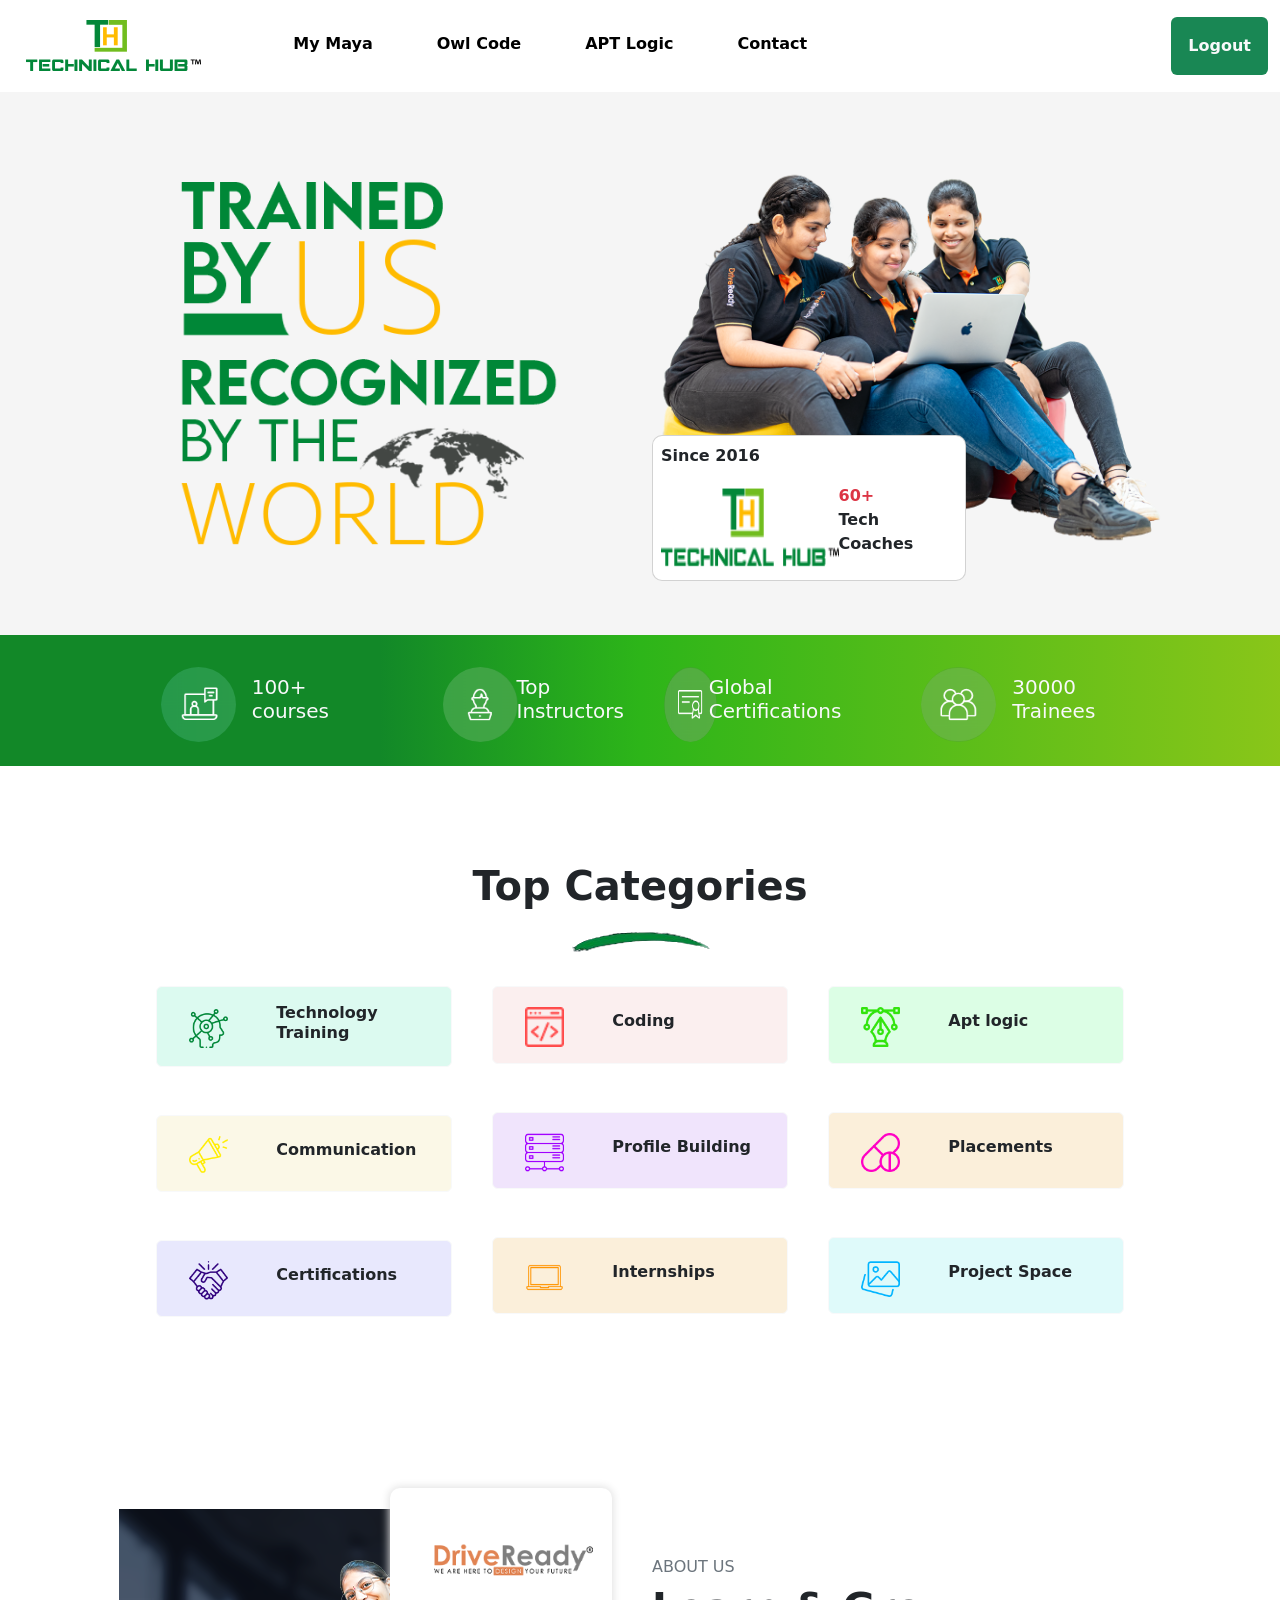
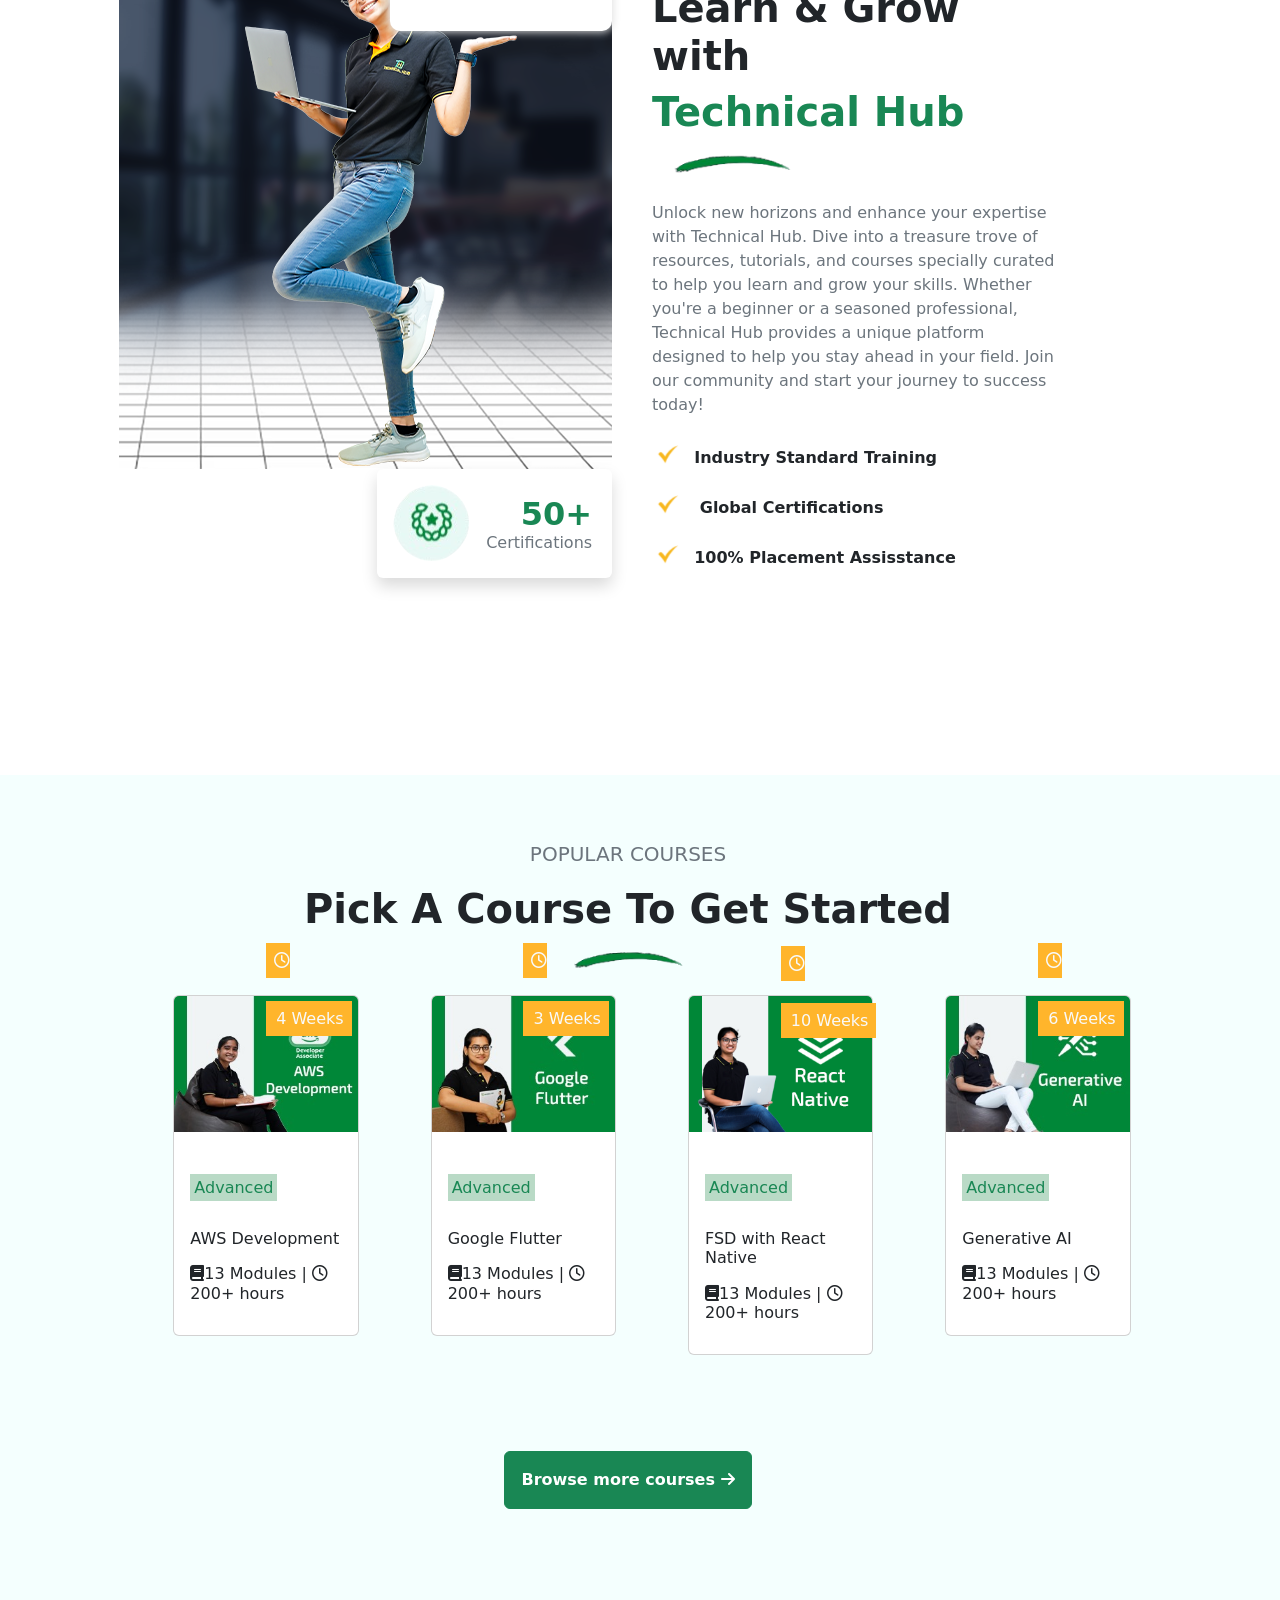
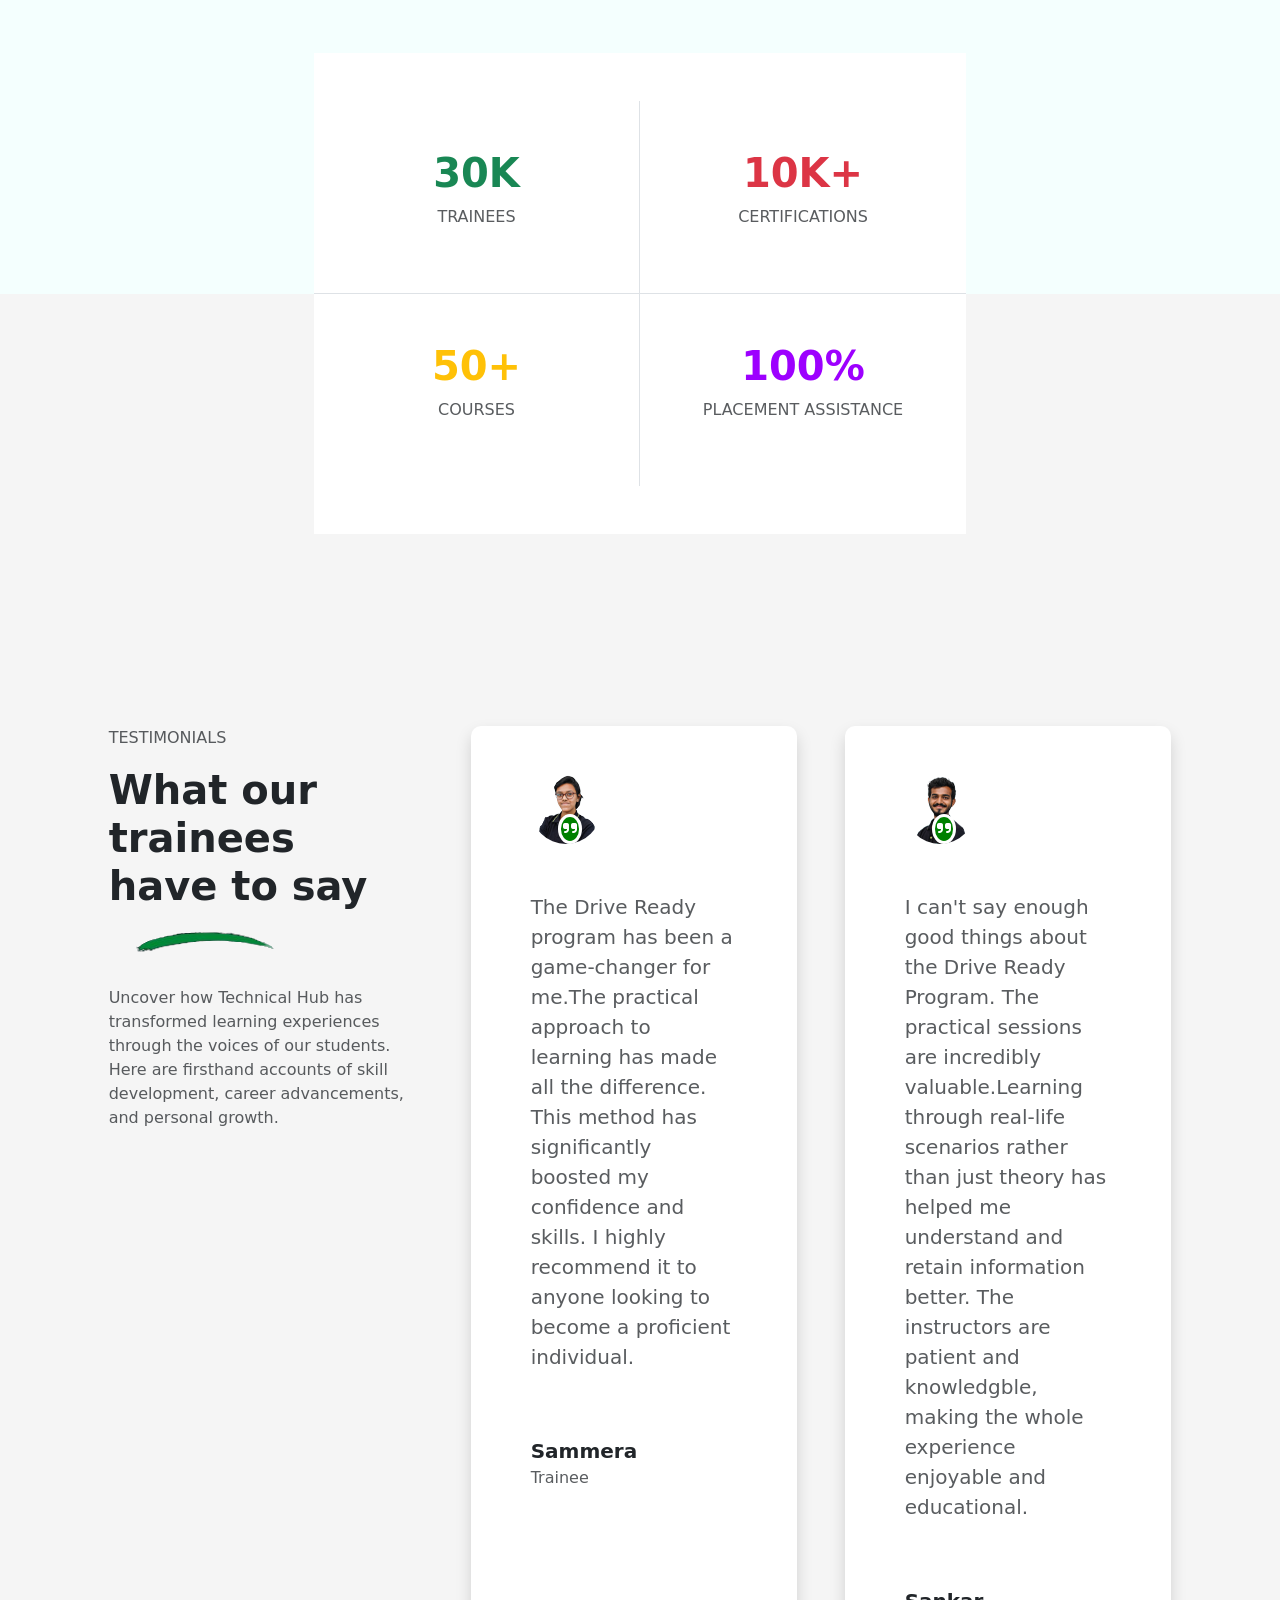
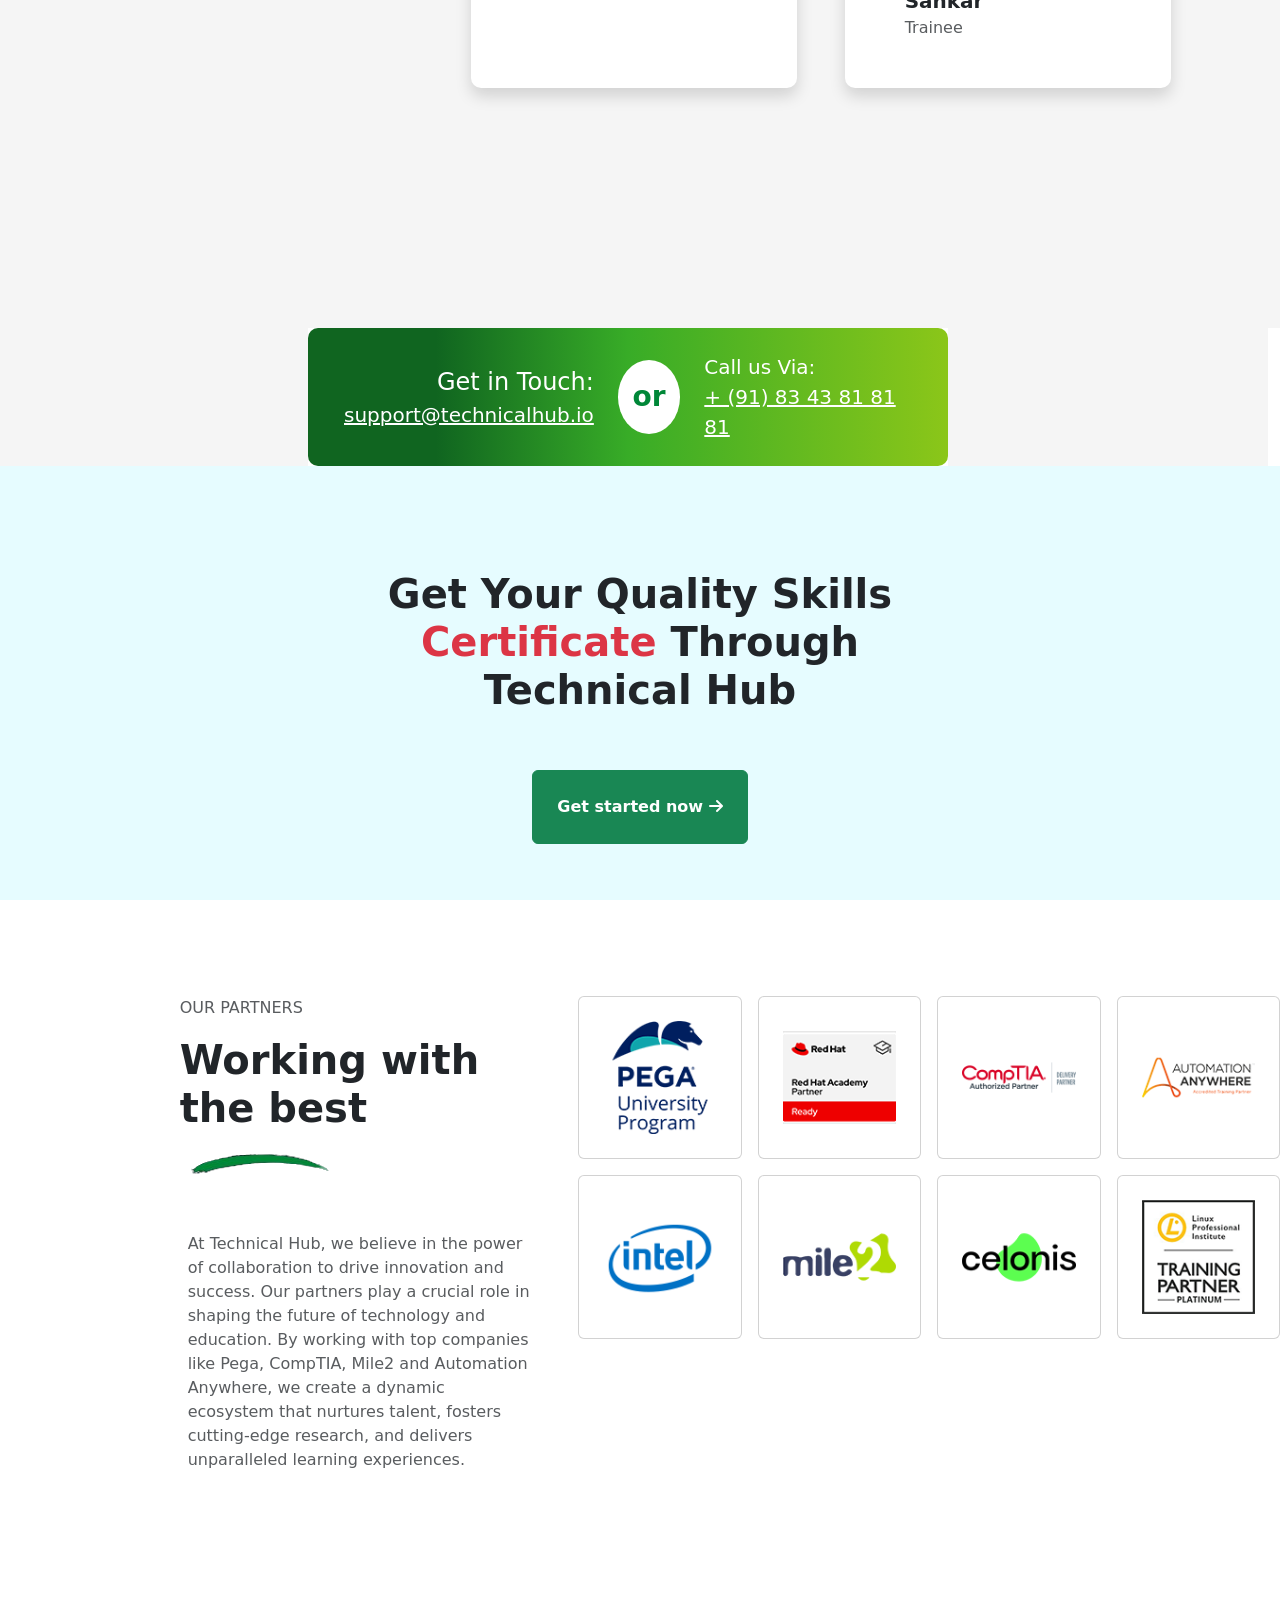
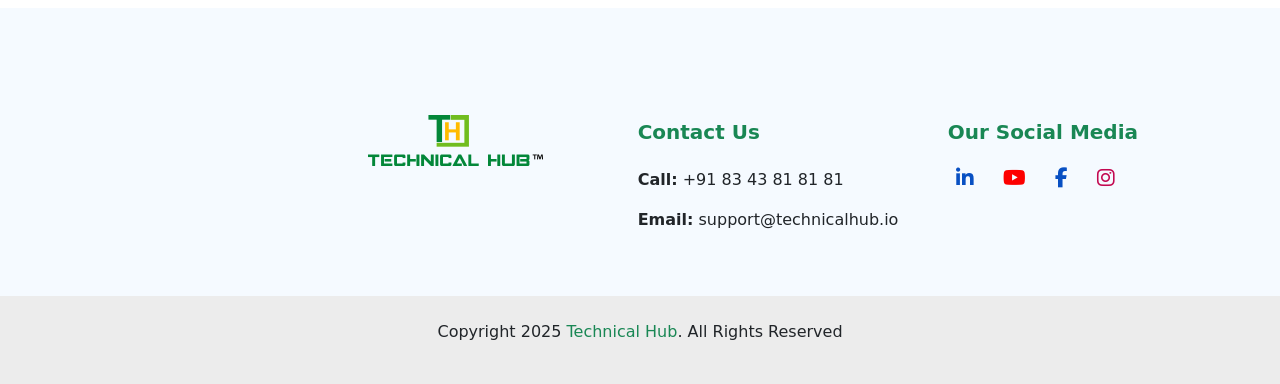
<file: html/index.html>
<!DOCTYPE html>
<html lang="en">

<head>
  <meta charset="UTF-8">
  <meta name="viewport" content="width=device-width, initial-scale=1.0">
  <link href="https://cdn.jsdelivr.net/npm/bootstrap@5.0.2/dist/css/bootstrap.min.css" rel="stylesheet"
    integrity="sha384-EVSTQN3/azprG1Anm3QDgpJLIm9Nao0Yz1ztcQTwFspd3yD65VohhpuuCOmLASjC" crossorigin="anonymous">
  <script src="https://cdn.jsdelivr.net/npm/bootstrap@5.0.2/dist/js/bootstrap.bundle.min.js"
    integrity="sha384-MrcW6ZMFYlzcLA8Nl+NtUVF0sA7MsXsP1UyJoMp4YLEuNSfAP+JcXn/tWtIaxVXM"
    crossorigin="anonymous"></script>
  <link rel="stylesheet" href="https://cdnjs.cloudflare.com/ajax/libs/font-awesome/6.7.2/css/all.min.css"
    integrity="sha512-Evv84Mr4kqVGRNSgIGL/F/aIDqQb7xQ2vcrdIwxfjThSH8CSR7PBEakCr51Ck+w+/U6swU2Im1vVX0SVk9ABhg=="
    crossorigin="anonymous" referrerpolicy="no-referrer" />
  <link rel="shortcut icon" href="../image/thublogo1.jpg" type="image/x-icon">
  <title>maya.technicalhub.io</title>
  <link rel="stylesheet" href="../css/MayaWebsite.css">
</head>

<body>
  <nav class="navbar sticky-top navbar-expand-lg navbar-light bg-white">
    <div class="container-fluid">
      <a class="navbar-brand thublogo" href="#"><img src="../image/thublogo3.png" alt="logo" class="img-fluid"></a>
      <button class="navbar-toggler" type="button" data-bs-toggle="collapse" data-bs-target="#navbarSupportedContent"
        aria-controls="navbarSupportedContent" aria-expanded="false" aria-label="Toggle navigation"
        style="color: white;background-color: green">
        <span class="navbar-toggler-icon"></span>
      </button>
      <div class="collapse navbar-collapse" id="navbarSupportedContent">
        <ul class="navbar-nav me-auto mb-2 mb-lg-1 p-3 link">
          <li class="nav-item me-5">
            <a class="nav-link active fw-bold" aria-current="page" href="#">
              <l>My Maya</l>
            </a>
          </li>
          <li class="nav-item me-5">
            <a class="nav-link active fw-bold" href="#">
              <l>Owl Code</l>
            </a>
          </li>
          <li class="nav-item me-5">
            <a class="nav-link active fw-bold" href="#" role="button" aria-expanded="false">
              <l>APT Logic</l>
            </a>
          </li>
          <li class="nav-item">
            <a class="nav-link active fw-bold" href="Mayacontact.html" tabindex="-1" aria-disabled="true">
              <l>Contact</l>
            </a>
          </li>
        </ul>
        <form class="d-flex">
          <button class="btn bg-success p-3 text-light fw-bold" type="submit">Logout</button>
        </form>
      </div>
    </div>
  </nav>
  <div class="row">
    <div class="col-xl-1 imgb"></div>
    <div class="col-xl-5 imgs p-5"><img src="../image/thubweb1.png" class="img-fluid" alt="thub">
      <img src="../image/shape-1_green.png" alt="" class="shapegreen d-none d-xxl-block" height="30%" width="30%">
    </div>
    <div class="col-xl-5 imgs">
      <marquee behavior="alternate" direction="right" scrollamount="5"> <img src="../image/wave.png" alt=""
          class="wave d-none d-xxl-block"></marquee><img src="../image/thubweb2.png" class="img-fluid" alt="thub">
      <img src="../image/shape-2_red.png" alt="" class="shapered d-none d-xxl-block">
      <img src="../image/circle.png" alt="" class="circlered d-none d-xxl-block">
      <img src="../image/shape-1_green.png" alt="" class="shapegreen1 d-none d-xxl-block" height="35%" width="35%">
      <div class="card sbox">
        <div class="card-body p-2">
          <p class="fw-bold">Since 2016</p>
          <div class="img d-flex flex-row">
            <img src="../image/thublogo3.png" alt="" class=" img-fluid" height="50%" width="60%">
            <div class="col">
              <span class="text-danger fw-bold">60+</span>
              <p class="fw-bold">Tech Coaches</p>
            </div>
          </div>
        </div>
      </div>
    </div>
    <div class="col-xl-1 imgb">
      <img src="../image/h-1-shape-01-green.png" alt="" class="shapegreen2 d-none d-xxl-block">
      <img src="../image/circle_blue.png" alt="" class="circleblue d-none d-xxl-block">
    </div>
  </div>

  <div class="row logobar">
    <div class="col-md-1"></div>
    <div class="col-xl-3 col-md-5 text-light  d-flex flex-row p-3">
      <div class="mb-2">
        <img src="../image/courses.png" alt="courses" class="rounded-circle me-3 logos mt-3 ms-5 img-fluid">
      </div>
      <h5 class="mt-4">100+ <br> courses</h5>
    </div>
    <div class="col-xl-2 col-md-5 text-light  d-flex flex-row justify-content-center p-3">
      <div class="mb-2">
        <img src="../image/instructors.png" alt="instructors" class="rounded-circle me-3 logos mt-3 ms-1 img-fluid">
      </div>
      <h5 class="mt-4">Top <br>Instructors</h5>
    </div>
    <div class="col-xl-2 col-md-6 text-light  d-flex flex-row justify-content-center p-3">
      <div class="mb-2">
        <img src="../image/certficates.png" alt="certificates" class="rounded-circle me-3 logos mt-3 ms-2 img-fluid">
      </div>
      <h5 class="mt-4">Global <br>Certifications</h5>
    </div>
    <div class="col-xl-3 col-md-5 text-light d-flex flex-row p-3">
      <div class="mb-2">
        <img src="../image/trainees.png" alt="trainees" class="rounded-circle me-3 logos mt-3 ms-5 img-fluid">
      </div>
      <h5 class="mt-4">30000 <br> Trainees</h5>
    </div>
    <div class="col-md-1"></div>
  </div>
  <div class="row categorybar">
    <div class="col-md-12 mt-5"></div>
  </div>
  <div class="row categorybar">
    <div class="col-md-12 mt-5"></div>
  </div>
  <div class="row categorybar text-light">
    <div class="col-md-12 d-flex flex-column align-items-center">
      <h1 class="fw-bold text-dark">Top Categories</h1>
      <div class="img-fluid">
        <img src="../image/underline.png" alt="underline" class="img-fluid">
      </div>
    </div>
  </div>
  <div class="container-fluid">
    <div class="row categorybar d-flex justify-content-center">
      <div class="col-xl-3 col-md-5">
        <div class="card border-light bg1">
          <div class="card-body">
            <div class="card-text d-flex flex-row align-items-center">
              <img src="../image/perception.png" class="ms-3 mt-1 md-1 tc tc1 img-fluid" alt="">
              <h6 class="fw-bold ms-5">Technology Training</h6>
            </div>
          </div>
        </div>
        <div class="card mt-5 border-light bg2">
          <div class="card-body d-flex flex-row align-items-center">
            <img src="../image/marketing.png" alt="" class="ms-3 mt-1 md-1 tc img-fluid">
            <p class="fw-bold ms-5 h6">Communication</p>
          </div>
        </div>
        <div class="card mt-5 mb-5 border-light bg3">
          <div class="card-body d-flex flex-row align-items-center ">
            <img src="../image/handshake.png" alt="" class="ms-3 mt-1 md-1 tc img-fluid">
            <h6 class="fw-bold ms-5">Certifications</h6>
          </div>
        </div>
      </div>
      <div class="col-xl-3 col-md-5  ms-3">
        <div class="card  border-light bg4">
          <div class="card-body d-flex flex-row align-items-center">
            <img src="../image/web-development.ico" alt="" class="ms-3 mt-1 md-1 tc tc1 img-fluid">
            <h6 class="fw-bold ms-5">Coding</h6>
          </div>
        </div>
        <div class="card mt-5 border-light bg5">
          <div class="card-body d-flex flex-row align-items-center">
            <img src="../image/servers.png" alt="" class="ms-3 mt-1 md-1 tc img-fluid">
            <h6 class="fw-bold ms-5">Profile Building</h6>
          </div>
        </div>
        <div class="card mt-5 mb-5 border-light bg6">
          <div class="card-body d-flex flex-row align-items-center">
            <img src="../image/laptop.png" alt="" class="ms-3 mt-1 md-1 tc img-fluid">
            <h6 class="fw-bold ms-5">Internships</h6>
          </div>
        </div>
      </div>
      <div class="col-xl-3 col-md-6 ms-3 ">
        <div class="card border-light bg7">
          <div class="card-body d-flex flex-row align-items-center">
            <img src="../image/vector.png" alt="" class="ms-3 mt-1 md-1 tc img-fluid">
            <h6 class="fw-bold ms-5">Apt logic</h6>
          </div>
        </div>
        <div class="card mt-5 border-light bg8">
          <div class="card-body d-flex flex-row align-items-center">
            <img src="../image/drugs.png" alt="" class="ms-3 mt-1 md-1 tc img-fluid">
            <h6 class="fw-bold ms-5">Placements</h6>
          </div>
        </div>
        <div class="card mt-5 mb-5 border-light bg9">
          <div class="card-body d-flex flex-row align-items-center">
            <img src="../image/image-gallery.png" alt="" class="ms-3 mt-1 md-1 tc img-fluid">
            <h6 class="fw-bold ms-5">Project Space</h6>
          </div>
        </div>
      </div>
    </div>
  </div>
  <div class="row mt-5"></div>
  <div class="row mt-5"></div>
  <div class="container-fluid mb-5">
    <div class="row mt-5">
      <div class="col-md-1"></div>
      <div class="col-md-5 d-flex flex-row">

        <div class="div-girl">
          <img src="../image/shape-1_red.png" alt="" class="shapered1 d-none  d-xxl-block">
          <img src="../image/thubgirl.png" alt="" class="img-fluid">
          <div class="driveready d-flex justify-content-center">
            <img src="../image/driveready.png" alt="" class="ms-4 p-4 img-fluid">
          </div>
            <div class="row justify-content-end">
              <div class="col-12 col-md-6 col-lg-4 col-xl-6 rounded-3">
                <div class=" d-flex align-items-center p-3 bg-white shadow rounded">
                  <img src="../image/certifications.png" alt="Certifications" class="rounded-circle img-fluid">
                  <div class="content ms-3">
                    <h2 class="text-success fw-bold mb-0">50+</h2>
                    <h6 class="text-secondary mb-0">Certifications</h6>
                  </div>
                </div>
              </div>
         </div>
          
          <img src="../image/shape-1_green.png" alt="" class="shapegreen3 d-none  d-xxl-block">
        </div>
      </div>
      <div class="col-md-4 mt-5">
        <h6 class="text-secondary">ABOUT US</h6>
        <h1 class="fw-bold">Learn & Grow with</h1>
        <h1 class="text-success fw-bold">Technical Hub</h1>
        <img src="../image/underline.png" alt="" style="width: 160px;">
        <p class="text-secondary fs-6">Unlock new horizons and enhance your expertise with Technical Hub.
          Dive into a treasure trove of resources, tutorials, and courses specially curated to help you learn and grow
          your skills. Whether you're a beginner or a seasoned professional, Technical Hub provides a unique platform
          designed to help you stay ahead in your field. Join our community and start your journey to success today!
        </p>
        <div class="fw-bold fs-6">
          <img src="../image/list.png" alt="" style="height: 50px;">&nbsp;&nbsp;Industry Standard Training <br>
          <img src="../image/list.png" alt="" style="height: 50px;">&nbsp;&nbsp; Global Certifications <br>
          <img src="../image/list.png" alt="" style="height: 50px;">&nbsp;&nbsp;100% Placement Assisstance
        </div>
      </div>
      <div class="col-md-1 outercircle">
        <img src="../image/circle_blue.png" alt="" class="d-none  d-xxl-block">
      </div>
    </div>
  </div>
  <div class="row mt-5"></div>
  <div class="row mt-5"></div>
  <div class="row mt-5"></div>
  <div class="row mt-5"></div>
  <div class="container-fluid popular">
    <div class="row ">
      <div class="row mt-5">
        <div class="col-md-12 text-secondary fs-5 text-center p-3">POPULAR COURSES</div>
        <h1 class="text-center fw-bold">Pick A Course To Get Started</h1>
        <div class="img-fluid d-flex justify-content-center"><img src="../image/underline.png" alt=""
            style="width: 150px;"></div>
      </div>
      <div class="row d-flex flex-row justify-content-center">
        <div class="col-md-2 ms-5 mb-5">
          <div class="card display-5 course">
            <img src="../image/AWS.jpg" alt="" class="card-img-top c-pic img-fluid">
            <div class="week">
              <p class="fs-6 text-light week-bar p-2"><i class="fa-regular fa-clock"></i>&nbsp;&nbsp;4&nbsp;Weeks</p>
            </div>
            <div class="card-body">
              <p class="fs-6 text-success p-1 c-text">Advanced</p>
              <h6 class="mt-4 mb-3">AWS Development</h6>
              <p class="fs-6"><i class="fa-solid fa-book"></i>13 Modules | <i class="fa-regular fa-clock"></i>200+ hours
              </p>
            </div>
          </div>
        </div>
        <div class="col-md-2 ms-5  mb-5">
          <div class="card display-5 course">
            <img src="../image/flutter.jpg" alt="" class="card-img-top c-pic img-fluid">
            <div class="week">
              <p class="fs-6 text-light week-bar p-2"><i class="fa-regular fa-clock"></i>&nbsp;&nbsp;3&nbsp;Weeks</p>
            </div>
            <div class="card-body">
              <p class="fs-6 text-success p-1 c-text">Advanced</p>
              <h6 class="mt-4 mb-3">Google Flutter</h6>
              <p class="fs-6"><i class="fa-solid fa-book"></i>13 Modules | <i class="fa-regular fa-clock"></i>200+ hours
              </p>
            </div>
          </div>
        </div>
        <div class="col-md-2 ms-5  mb-5">
          <div class="card display-5 course">
            <img src="../image/react.jpg" alt="" class="card-img-top c-pic img-fluid">
            <div class="week">
              <p class="fs-6 text-light week-bar p-2"><i class="fa-regular fa-clock"></i>&nbsp;&nbsp;10&nbsp;Weeks</p>
            </div>
            <div class="card-body">
              <p class="fs-6 text-success p-1 c-text">Advanced</p>
              <h6 class="mt-4 mb-3">FSD with React Native</h6>
              <p class="fs-6"><i class="fa-solid fa-book"></i>13 Modules | <i class="fa-regular fa-clock"></i>200+ hours
              </p>
            </div>
          </div>
        </div>
        <div class="col-md-2 ms-5  mb-5">
          <div class="card display-5 course">
            <img src="../image/GAI.jpg" alt="" class="card-img-top c-pic img-fluid">
            <div class="week">
              <p class="fs-6 text-light week-bar p-2"><i class="fa-regular fa-clock"></i>&nbsp;&nbsp;6&nbsp;Weeks</p>
            </div>
            <div class="card-body">
              <p class="fs-6 text-success p-1 c-text">Advanced</p>
              <h6 class="mt-4 mb-3">Generative AI</h6>
              <p class="fs-6"><i class="fa-solid fa-book"></i>13 Modules | <i class="fa-regular fa-clock"></i>200+ hours
              </p>
            </div>
          </div>
        </div>
      </div>
      <div class="row mt-5">
        <div class="col-md-12 d-flex flex-row justify-content-center img-fluid">
          <button type="button" class="btn btn-success p-3 fw-bold mb-5">Browse more courses <i
              class="fa-solid fa-arrow-right"></i></button>
        </div>
      </div>
    </div>
</div>
    <div class="row p-5 popular"></div>

<div class="row">
  <div class="col-md-3 popular position-relative">
    <img src="../image/shape-1_green.png" alt="" class="shapegreen4 d-none d-xxl-block" height="80%" width="55%">
    <img src="../image/circle.png" alt="" class="circlered3 d-none d-xxl-block">
  </div>

  <div class="col-md-6 ">
    <div class="row p-4 bg-white"></div>

    <div class="row">
      <div class="col-12 col-md-6 bg-white p-5 border-end border-bottom text-center">
        <h6 class="fs-1 fw-bold text-success">30K</h6>
        <p class="text-muted">TRAINEES</p>
      </div>
      <div class="col-12 col-md-6 bg-white p-5 border-bottom text-center">
        <h6 class="fs-1 fw-bold text-danger">10K+</h6>
        <p class="text-muted">CERTIFICATIONS</p>
      </div>
    </div>
  </div>

  <div class="col-md-3 popular"></div>
</div>

<div class="row bg-light">
  <div class="col-md-3 records"></div>

  <div class="col-md-6">

    <div class="row">
      <div class="col-12 col-md-6 bg-white p-5 border-end text-center">
        <h6 class="fs-1 fw-bold text-warning">50+</h6>
        <p class="text-muted">COURSES</p>
      </div>
      <div class="col-12 col-md-6 bg-white p-5 text-center">
        <h6 class="fs-1 fw-bold" style="color: rgb(157, 0, 255);">100%</h6>
        <p class="text-muted">PLACEMENT ASSISTANCE</p>
      </div>
    </div>

     <div class="row p-4 bg-white"></div>
  </div>
    <div class="col-md-3 records position-relative">
    <img src="../image/shape-2_red.png" alt="" class="shapered2 d-none d-xxl-block">
    </div>
  </div>


      <div class="row p-5 records"></div>
      <div class="row p-5 records"></div>
      <div class="row records">
        <div class="col-md-1"></div>
        <div class="col-md-3">
          <p class="text-muted">TESTIMONIALS</p>
          <h1 class="fw-bold">What our trainees have to say</h1>
          <img src="../image/underline.png" alt="">
          <p class="text-muted">Uncover how Technical Hub has transformed learning experiences through the voices of our
            students. Here are firsthand accounts of skill development, career advancements, and personal growth.</p>
        </div>
        <div class="col-md-3 ms-5 trainee1 shadow mb-5 position-relative">
          <img src="../image/shape-2_green.png" alt="" class="shapegreen5 d-none d-xxl-block">
          <div class="thub"> <img src="../image/thubgirl2.png" alt="" class="img-fluid rounded-circle ms-5 mt-5">
            <div class="quote"><i class="fa-solid fa-quote-right"></i></div>
          </div>

          <p class="text-muted fs-5 p-5">The Drive Ready program has been a game-changer for me.The practical approach
            to
            learning has made all the difference. This method has significantly boosted my confidence and skills. I
            highly
            recommend it to anyone looking to become a proficient individual.</p>
          <p class="fw-bold fs-5 ms-5 m-0">Sammera</p>
          <p class="text-muted ms-5">Trainee</p>
        </div>
        <div class="col-md-3 ms-5 trainee1 shadow mb-5 position-relative">
          <img src="../image/shape-2_green.png" alt="" class="shapegreen6 d-none d-xxl-block">
          <div class="thub"> <img src="../image/thubboy1.png" alt="" class="img-fluid rounded-circle ms-5 mt-5">
            <div class="quote"><i class="fa-solid fa-quote-right"></i></div>
          </div>
          <p class="text-muted fs-5 p-5">I can't say enough good things about the Drive Ready Program. The practical
            sessions are incredibly valuable.Learning through real-life scenarios rather than just theory has helped me
            understand and retain information better. The instructors are patient and knowledgble, making the whole
            experience enjoyable and educational.</p>
          <p class="fw-bold fs-5 ms-5 m-0">Sankar</p>
          <p class="text-muted ms-5 mb-5">Trainee</p>
        </div>
      </div>
      <div class="row p-5 records"></div>
      <div class="row p-5 records"></div>
      <div class="row categorybar d-flex flex-row  align-itmes-c  enter">
        <div class="col-md-3 records"></div>

        <div class="row">
          <div class="col-md-3 records position-relative">
            <img src="../image/shape-2_green.png" alt="" class="shapegreen7 d-none d-xxl-block">
          </div>
          <div class="col-md-6 contact">
            <div class="div7-contactdiv d-flex  justify-content-center align-items-center p-4 rounded text-white">
              <div class="maildiv d-flex flex-column me-4">
                <span class="fs-4 text-end">Get in Touch:</span>
                <span><a href="mailto:support@technicalhub.io"
                    class="fs-5 text-white">support@technicalhub.io</a></span>
              </div>

              <div class="rounded-circle d-flex justify-content-center align-items-center p-3 fs-5  bg-white"
                style="color: #008738; width: 11%;"><span class="fw-bold fs-3">or</span> </div>

              <div class="calldiv d-flex flex-column ms-4">
                <span class="fs-5">Call us Via:</span>
                <span><a href="tel:8343818181" class="supportlinks fs-5 text-white">+ (91) 83 43 81 81 81</a></span>
              </div>
            </div>
          </div>
          <div class="col-md-3 records position-relative">
            <img src="../image/shape-2_red.png" alt="" class="shapered3 d-none d-xxl-block" width="35%">
          </div>
        </div>

        <div class="col-md-3 records"></div>
      </div>
      <div class="row certificate p-2">
        <div class="col-md-3 position-relative">
          <img src="../image/shape-1_red.png" alt="" class="shapered4 d-none d-xxl-block" height="40%" width="40%">
          <img src="../image/wave.png" alt="" class="wave2 d-none d-xxl-block">
        </div>
        <div class="col-md-6">
          <h1 class="fw-bold p-5 text-center mt-5">Get Your Quality Skills <t class="text-danger">Certificate </t>
            Through
            Technical Hub</h1>
          <div class="col-md-12 d-flex flex-row justify-content-center">
            <button type="button" class="btn btn-success p-4 fw-bold mb-5">Get started now <i
                class="fa-solid fa-arrow-right"></i></button>
          </div>
        </div>
        <div class="col-md-3 position-relative">
          <img src="../image/shape-2_green.png" alt="" height="50%" width="50%" class="shapegreen8 d-none d-xxl-block">
          <img src="../image/circle.png" alt="" class="circlered2 d-none d-xxl-block">
        </div>
      </div>
      <div class="row p-5 categorybar"></div>
      <div class="row categorybar ms-5">
        <div class="col-md-1  categorybar"></div>
        <div class="col-md-4">
          <p class="text-muted ms-3">OUR PARTNERS</p>
          <h1 class="fw-bold ms-3">Working with the best</h1>
          <img src="../image/underline.png" alt="">
          <p class="text-muted p-4">At Technical Hub, we believe in the power of collaboration to drive innovation and
            success. Our partners play a crucial role in shaping the future of technology and education. By working with
            top
            companies like Pega, CompTIA, Mile2 and Automation Anywhere, we create a dynamic ecosystem that nurtures
            talent,
            fosters cutting-edge research, and delivers unparalleled learning experiences.</p>
        </div>
        <div class="col-md-7 categorybar">
          <div class="horizon1 d-flex flex-row">
            <div class="card comp">
              <div class="card-body">
                <img src="../image/pega.png" alt="" class="card-img-top p-2 img-fluid">
              </div>
            </div>
            <div class="card comp ms-3">
              <div class="card-body">
                <img src="../image/redhat_img.png" alt="" class="card-img-top p-2 img-fluid">
              </div>
            </div>
            <div class="card comp ms-3">
              <div class="card-body">
                <img src="../image/comptia_img.png" alt="" class="card-img-top p-2 img-fluid">
              </div>
            </div>
            <div class="card comp ms-3">
              <div class="card-body">
                <img src="../image/Automation_img.png" alt="" class="card-img-top p-2 img-fluid">
              </div>
            </div>
          </div>
          <div class="horizon2 d-flex flex-row mt-3">
            <div class="card comp ">
              <div class="card-body">
                <img src="../image/intel_img.png" alt="" class="card-img-top p-2 img-fluid">
              </div>
            </div>
            <div class="card comp ms-3">
              <div class="card-body">
                <img src="../image/mile.png" alt="" class="card-img-top p-2 img-fluid">
              </div>
            </div>
            <div class="card comp ms-3">
              <div class="card-body">
                <img src="../image/celonis.png" alt="" class="card-img-top p-2 img-fluid">
              </div>
            </div>
            <div class="card comp ms-3">
              <div class="card-body">
                <img src="../image/training_img.png" alt="" class="card-img-top p-2 img-fluid">
              </div>
            </div>
          </div>
        </div>
      </div>
      <div class="row p-5"></div>
      <div class="row footer  d-flex flex-row justify-content-center p-5">
        <div class="col-md-2 position-relative">
          <img src="../image/greenpattern.png" alt="" class="d-none d-xxl-block greenpattern" height="150%"
            width="140%">
        </div>
        <div class="col-md-3 mt-2">
          <img src="../image/thublogo3.png" alt="" class="p-5 ms-5 img-fluid">
        </div>
        <div class="col-md-3 text-start mt-5 ms-5">
          <h5 class="fw-bold text-success p-3">Contact Us</h5>
          <p class="ms-3"><b>Call:</b> <span>+91 83 43 81 81 81</span></p>
          <p class="ms-3"><b>Email:</b> <span>support@technicalhub.io</span></p>
        </div>
        <div class="col-md-3 mt-5 ms-2">
          <h5 class="fw-bold text-success p-3">Our Social Media</h5>
          <i class="fa-brands fa-linkedin-in fs-5 ms-4" style="color: rgb(8, 80, 195);"></i>
          <i class="fa-brands fa-youtube fs-5 ms-4" style="color: rgb(253, 0, 0);"></i></i>
          <i class="fa-brands fa-facebook-f fs-5 ms-4" style="color: rgb(8, 80, 195);"></i></i>
          <i class="fa-brands fa-instagram fs-5 ms-4" style="color: rgb(195, 8, 80);"></i>
        </div>
      </div>
      <div class="row copy-right">
        <div class="col-md-12">
          <p class="text-center p-4">Copyright 2025 <span class="text-success">Technical Hub</span>. All Rights Reserved
          </p>
        </div>
      </div>    
</body>

</html>
</file>
<file: css/MayaWebsite.css>
.imgs {
  background-color: whitesmoke;
  position: relative;
}

.div-1 {
  position: relative;
}

.shapegreen {
  position: absolute;
  top: 2%;
  left: -10%;
}

.shapered1 {
  position: absolute;
  top: -15%;
  left: -15%;
}

.shapered {
  position: absolute;
  top: 5%;
  left: 30%;
}

.circlered {
  position: absolute;
  top: 15%;
  right: 10%;
}

.shapegreen1 {
  position: absolute;
  bottom: 10%;
  right: 1%;
}

.shapegreen2 {
  position: absolute;
  right: 0%;
  top: 25%;
}
.shapegreen3
{
  position: absolute;
  bottom: -30%;
  left: 75%;
}
.shapegreen4
{
  position: absolute;
  top: -35%;
  left: 75%;
}
.circleblue
{
  position: absolute;
  bottom: 20%;
}
.circlered1
{
  position: absolute;
  top: 0%;
  left: -20%;
}
.shapered2
{
  position: absolute;
  left: -15%;
  bottom: 5%;
  right: 50%;
}
.shapegreen5
{
  position: absolute;
  left: 80%;
}
.shapegreen6
{
  position: absolute;
  left: 80%;
}
.shapegreen7
{
  position: absolute;
  left: 70%;
  top: -15%;
}
.shapered3
{
  position: absolute;
  top: 10%;
  right: 80%;
}
.shapered4
{
  position: absolute;
  left: 30%;
  bottom: 5%;
}
.shapegreen8
{
  position: absolute;
  right: 15%;
}
.circlered2
{
  position: absolute;
  right: 20%;
}
.circlered3
{
  position: absolute;
  right: -30%;
  top: -20%;
}
.wave2
{
  position: absolute;
  bottom: 35%;
  left: 45%;
}
.sbox {
  position: absolute;
  border-radius: 10px;
  bottom: 10%;
}

.thublogo {
  margin-left: 1.1%;
}

.link {
  margin-left: 5%;
  display: flex;
  justify-content: space-between;
}

.imgb {
  background-color: whitesmoke;
  position: relative;
}

.logos {
  width: 75px;
  height: 75px;
}

.logobar {
  background: rgb(18, 136, 40);
  background: linear-gradient(90deg, rgba(18, 136, 40, 1) 30%, rgba(45, 181, 25, 1) 50%, rgba(139, 198, 25, 1) 100%, rgba(2, 36, 0, 1) 100%);
}

.categorybar {
  background-color: white;
}

.bg1 {
  background-color: rgb(220, 250, 240);
}

.bg1:hover {
  background-color: rgb(63, 208, 172);
  color: white;
  transition: 0.3s;
}

.bg2 {
  background-color: rgba(245, 238, 199, 0.425);
}

.bg2:hover {
  background-color: rgb(248, 203, 26);
  color: white;
  transition: 0.3s;
}

.bg3 {
  background-color: rgba(204, 204, 250, 0.452);
}

.bg3:hover {
  background-color: rgb(69, 84, 243);
  color: white;
  transition: 0.3s;
}

.bg4 {
  background-color: rgba(244, 213, 213, 0.372);
}

.bg4:hover {
  background-color: rgb(255, 0, 81);
  color: white;
  transition: 0.3s;
}

.bg5 {
  background-color: rgba(219, 190, 247, 0.406);
}

.bg5:hover {
  background-color: rgb(150, 76, 224);
  color: white;
  transition: 0.3s;
}

.bg6 {
  background-color: rgba(247, 225, 186, 0.534);
}

.bg6:hover {
  background-color: orange;
  color: white;
  transition: 0.3s;
}

.bg7 {
  background-color: rgb(220, 254, 229);
}

.bg7:hover {
  background-color: rgb(5, 187, 54);
  color: white;
  transition: 0.3s;
}

.bg8 {
  background-color: rgba(247, 225, 186, 0.534)
}

.bg8:hover {
  background-color: rgb(231, 49, 161);
  color: white;
  transition: 0.3s;
}

.bg9 {
  background-color: rgb(223, 250, 250);
}

.bg9:hover {
  background-color: rgb(61, 194, 247);
  color: white;
  transition: 0.3s;
}

.tc {
  height: 15%;
  width: 15%;
}

.div-girl {
  position: relative;
}

.driveready {
  position: absolute;
  bottom: 82%;
  left: 55%;
  border-radius: 10px;
  background-color: white;
  box-shadow: 0px 0px 9px 1px rgb(224, 224, 224);
}


.popular {
  background-color: rgb(244, 255, 254);
}

.c-text {
  display: inline;
  background-color: rgba(0, 122, 47, 0.273);
}

.week-bar {
  display: inline;
  background-color: rgb(255, 181, 43);
}

.c-pic {
  position: relative;
}

.week {
  position: absolute;
  left: 50%;
  bottom: 88%;
}

.records {
  background-color: whitesmoke;
}

.tandc {
  background-color: white;
}

.trainee1 {
  background-color: white;
  border-radius: 10px;
}

.thub {
  position: relative;
}

.quote {
  position: absolute;
  left: 25%;
  bottom: 0%;
  color: white;
  height: 25%;
  width: 8%;
  background-color: green;
  border-radius: 100%;
  text-align: center;
  border: 3px solid white;
}

.contact {
  background: rgb(16, 101, 32);
  background: linear-gradient(90deg, rgba(16, 101, 32, 1) 20%, rgba(56, 172, 39, 1) 50%, rgba(139, 198, 25, 1) 100%, rgba(14, 255, 0, 1) 100%);
  border-radius: 10px;
}

@media screen and (max-width:766px) {

  .div7-contactdiv {
    flex-direction: column;
    width: 90%;
    justify-content: center;
  }

  .maildiv {
    display: flex;
    align-items: center;
    justify-content: center;
    text-align: left !important;
  }

  .maildiv {
    flex-direction: row !important;
  }

  .calldiv {
    flex-direction: row !important;
  }
}

.content {
  text-align: end;
}

.certificate {
  background-color: rgb(230, 252, 255);
}

.comp:hover {
  transform: scale(1.00);
  box-shadow: 0 4px 8px 0 rgba(0, 0, 0, 0.2), 0 6px 20px 0 rgba(0, 0, 0, 0.19);
  transition: 0.3s;
}

.footer {
  background-color: rgb(245, 250, 255);
}
.footer1 {
  background-color: black;
}
.copy-right {
  background-color: rgba(224, 224, 224, 0.61);
}
.copy-right1 {
  background-color: black;
}
span:hover {
  color: rgb(3, 170, 3);
}

.course:hover {
  background-color: green;
  transform: scale(1.02);
}

l:hover {
  color: green;
}
.greenpattern
{
  position: absolute;
  top: -20%;
  left: -20%;
}
.greenpattern1
{
  position: absolute;
  top: -20%;
  left: -20%;
  opacity: 0.1;
}
.contactus
{
  position: absolute;
  left: 15%;
  top: 50%;
}
.shapewave
{
  position: absolute;
  top: 0%;
  right: 15%;
}
.shapegreen9
{
  position: absolute;
  top: 0%;
  right: 0%;
}
.icons
{
   display: inline;
}
.sm:hover 
{
  background-color: green;
  color: white;
}
</file>
